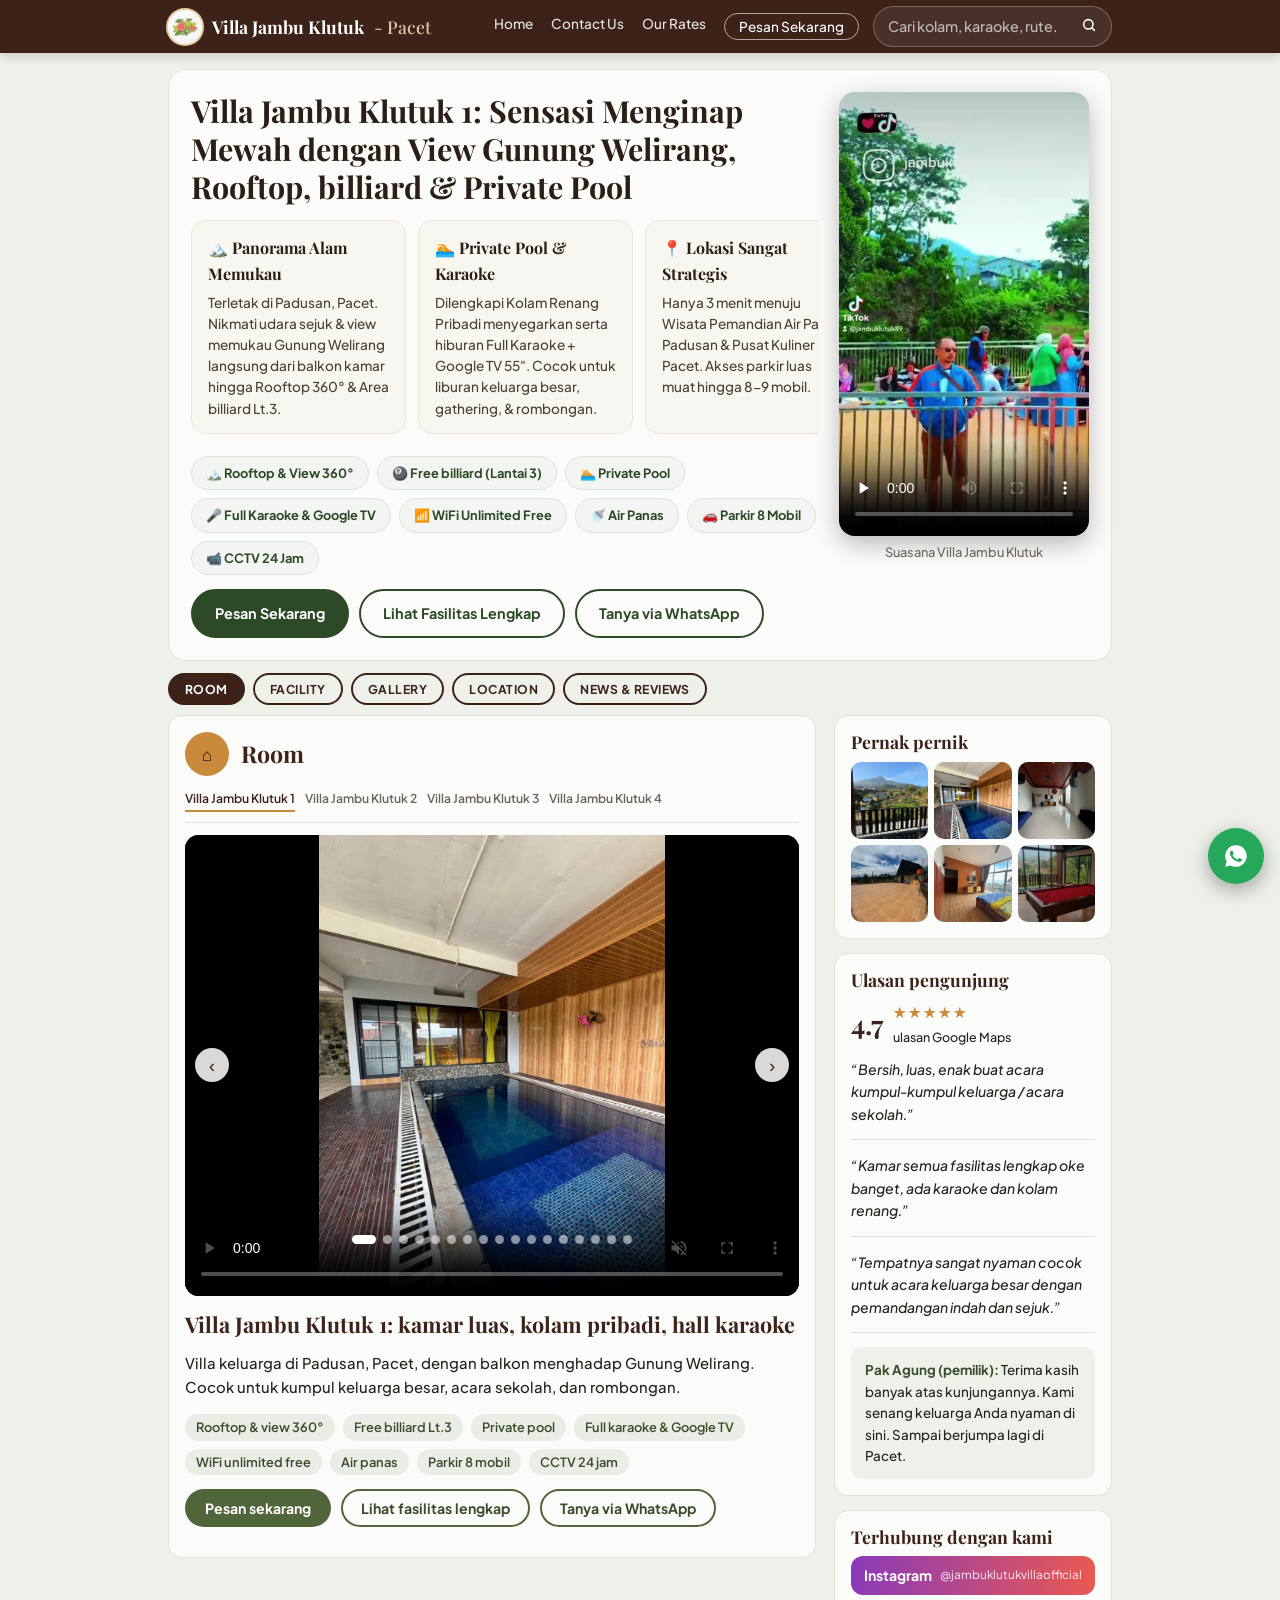
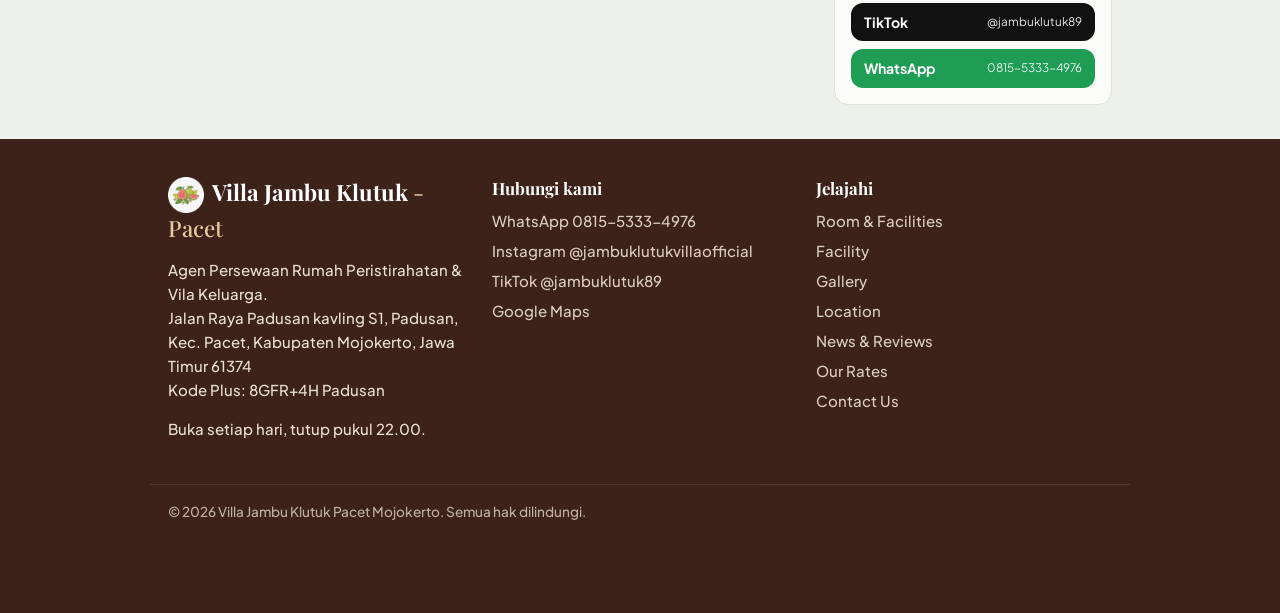
<file: index.html>
<!DOCTYPE html>
<html lang="id">
<head>
<meta charset="utf-8">
<meta name="viewport" content="width=device-width, initial-scale=1, viewport-fit=cover">
<title>Villa Jambu Klutuk Pacet Mojokerto | Sewa Vila Keluarga View Gunung Welirang</title>
<meta name="description" content="Sewa vila keluarga di Padusan, Pacet, Mojokerto. Kamar dengan balkon view Gunung Welirang, private pool, karaoke, free billiard, WiFi unlimited free, parkir 8-9 mobil. Rating Google 4.7. Pesan via WhatsApp 0815-5333-4976.">
<meta name="theme-color" content="#3D2219">
<meta property="og:type" content="website">
<meta property="og:title" content="Villa Jambu Klutuk Pacet Mojokerto">
<meta property="og:description" content="Vila keluarga sejuk dengan balkon menghadap Gunung Welirang. Cocok untuk gathering, acara sekolah, dan rombongan.">
<meta property="og:image" content="assets/img/view-1.webp">
<link rel="icon" type="image/png" href="assets/img/favicon.png">
<link rel="preconnect" href="https://fonts.googleapis.com">
<link rel="preconnect" href="https://fonts.gstatic.com" crossorigin>
<link href="https://fonts.googleapis.com/css2?family=Playfair+Display:wght@700&family=Plus+Jakarta+Sans:wght@500;600;700&display=swap" rel="stylesheet">
<link rel="stylesheet" href="assets/style.css?v=7">
<script type="application/ld+json">
{"@context":"https://schema.org","@type":"LodgingBusiness","name":"Villa Jambu Klutuk Pacet Mojokerto","description":"Agen persewaan rumah peristirahatan & vila keluarga di Padusan, Pacet.","telephone":"+6281553334976","image":"assets/img/view-1.webp","address":{"@type":"PostalAddress","streetAddress":"Jalan Raya Padusan kavling S1, Padusan","addressLocality":"Pacet, Kabupaten Mojokerto","addressRegion":"Jawa Timur","postalCode":"61374","addressCountry":"ID"},"aggregateRating":{"@type":"AggregateRating","ratingValue":"4.7","reviewCount":""},"openingHours":"Mo-Su 00:00-22:00","hasMap":"https://maps.app.goo.gl/6kj6jm3er1odXguR8","sameAs":["https://www.instagram.com/jambuklutukvillaofficial","https://www.tiktok.com/@jambuklutuk89"]}
</script>
</head>
<body>
<a class="skip" href="#main">Lewati ke konten</a>

<header class="top">
  <div class="wrap top-in">
    <a class="logo" href="#/room/villa-1" data-home><img src="assets/img/logo.webp" alt="" width="40" height="40">Villa Jambu Klutuk <span>- Pacet</span></a>
    <nav class="toplinks" aria-label="Navigasi atas">
      <a href="#/room/villa-1" data-home>Home</a>
      <a href="#/contact">Contact Us</a>
      <a href="#/rates">Our Rates</a>
      <a class="pill" href="#booking">Pesan Sekarang</a>
    </nav>
    <form class="search" id="search" role="search" autocomplete="off">
      <input id="q" type="search" placeholder="Cari kolam, karaoke, rute…" aria-label="Cari di situs">
      <button aria-label="Cari"><svg width="16" height="16" viewBox="0 0 24 24" fill="none" stroke="currentColor" stroke-width="2.4" stroke-linecap="round"><circle cx="11" cy="11" r="7"/><path d="m20 20-3.5-3.5"/></svg></button>
      <ul id="results" hidden></ul>
    </form>
  </div>
</header>



<section class="wrap home" id="hero" aria-label="Villa Jambu Klutuk 1">
  <div class="home-txt">
    <h1>Villa Jambu Klutuk 1: Sensasi Menginap Mewah dengan View Gunung Welirang, Rooftop, billiard &amp; Private Pool</h1>
    <div class="hcards" tabindex="0" aria-label="Ringkasan keunggulan, geser ke samping">
      <article class="hcard"><h4>🏔️ Panorama Alam Memukau</h4><p>Terletak di Padusan, Pacet. Nikmati udara sejuk &amp; view memukau Gunung Welirang langsung dari balkon kamar hingga Rooftop 360° &amp; Area billiard Lt.3.</p></article>
      <article class="hcard"><h4>🏊 Private Pool &amp; Karaoke</h4><p>Dilengkapi Kolam Renang Pribadi menyegarkan serta hiburan Full Karaoke + Google TV 55". Cocok untuk liburan keluarga besar, gathering, &amp; rombongan.</p></article>
      <article class="hcard"><h4>📍 Lokasi Sangat Strategis</h4><p>Hanya 3 menit menuju Wisata Pemandian Air Panas Padusan &amp; Pusat Kuliner Pacet. Akses parkir luas muat hingga 8-9 mobil.</p></article>
    </div>
    <ul class="badges"><li>🏔️ Rooftop &amp; View 360°</li><li>🎱 Free billiard (Lantai 3)</li><li>🏊 Private Pool</li><li>🎤 Full Karaoke &amp; Google TV</li><li>📶 WiFi Unlimited Free</li><li>🚿 Air Panas</li><li>🚗 Parkir 8 Mobil</li><li>📹 CCTV 24 Jam</li></ul>
    <div class="hcta"><a class="gbtn gbtn-solid" href="#booking">Pesan Sekarang</a><a class="gbtn" href="#/facility/villa-1">Lihat Fasilitas Lengkap</a><a class="gbtn" href="https://wa.me/6281553334976?text=Halo%20Villa%20Jambu%20Klutuk%2C%20saya%20ingin%20bertanya%20tentang%20Villa%201." target="_blank" rel="noopener">Tanya via WhatsApp</a></div>
  </div>
  <figure class="home-vid"><video controls playsinline preload="none" poster="assets/video/home.jpg" src="assets/video/home.mp4"></video><figcaption>Suasana Villa Jambu Klutuk</figcaption></figure>
</section>
<div class="wrap">
  <div class="tabs" role="tablist" aria-label="Menu utama" id="tabs"></div>
  <div class="grid">
    <main id="main" tabindex="-1" aria-live="polite"></main>
    <aside class="side" id="side"></aside>
  </div>
</div>

<footer id="kontak">
  <div class="wrap foot">
    <div>
      <p class="flogo"><img src="assets/img/logo.webp" alt="" width="36" height="36" style="display:inline-block;vertical-align:middle;margin-right:8px">Villa Jambu Klutuk <span>- Pacet</span></p>
      <p>Agen Persewaan Rumah Peristirahatan &amp; Vila Keluarga.<br>Jalan Raya Padusan kavling S1, Padusan, Kec. Pacet, Kabupaten Mojokerto, Jawa Timur 61374<br>Kode Plus: 8GFR+4H Padusan</p>
      <p>Buka setiap hari, tutup pukul 22.00.</p>
    </div>
    <div>
      <p class="fh">Hubungi kami</p>
      <a href="https://wa.me/6281553334976" target="_blank" rel="noopener">WhatsApp 0815-5333-4976</a>
      <a href="https://www.instagram.com/jambuklutukvillaofficial?mdxt=NDI1bDFkcmZlb2t2" target="_blank" rel="noopener">Instagram @jambuklutukvillaofficial</a>
      <a href="https://www.tiktok.com/@jambuklutuk89?_r=1&_t=ZS-9AanD5Vuq3d" target="_blank" rel="noopener">TikTok @jambuklutuk89</a>
      <a href="https://maps.app.goo.gl/6kj6jm3er1odXguR8" target="_blank" rel="noopener">Google Maps</a>
    </div>
    <div>
      <p class="fh">Jelajahi</p>
      <a href="#/room/villa-1">Room &amp; Facilities</a>
      <a href="#/facility/villa-1">Facility</a>
      <a href="#/gallery/dalam">Gallery</a>
      <a href="#/location/villa-1">Location</a>
      <a href="#/news/tips">News &amp; Reviews</a>
      <a href="#/rates">Our Rates</a>
      <a href="#/contact">Contact Us</a>
    </div>
  </div>
  <p class="copy wrap">© <span id="yr"></span> Villa Jambu Klutuk Pacet Mojokerto. Semua hak dilindungi.</p>
</footer>

<a class="wa-float" href="https://wa.me/6281553334976?text=Halo%20Villa%20Jambu%20Klutuk%2C%20saya%20ingin%20bertanya%20ketersediaan." target="_blank" rel="noopener" aria-label="Chat WhatsApp">
  <svg width="26" height="26" viewBox="0 0 24 24" fill="currentColor"><path d="M12 2a10 10 0 0 0-8.6 15.1L2 22l5-1.3A10 10 0 1 0 12 2Zm5.2 14.2c-.2.6-1.300 1.200-1.800 1.200-.5.100-1 .2-3.300-.7-2.800-1.100-4.600-4-4.700-4.200-.1-.2-1.100-1.500-1.100-2.800 0-1.300.7-2 .9-2.200.2-.3.500-.3.700-.3h.5c.2 0 .4 0 .6.500l.8 2c.1.200.1.300 0 .5l-.3.400-.4.400c-.1.200-.3.300-.1.600.2.300.8 1.300 1.700 2.100 1.200 1 2.100 1.300 2.400 1.500.3.100.5.100.6-.1l.9-1.100c.2-.3.400-.2.600-.1l1.900.9c.3.100.5.200.5.300.1.200.1.700-.1 1.300Z"/></svg>
</a>
<button class="totop" id="totop" aria-label="Kembali ke atas" hidden>↑</button>

<dialog id="pesan" aria-label="Pesan sekarang">
  <div class="p-head"><h2>Pesan sekarang</h2><button class="p-x" aria-label="Tutup" type="button">×</button></div>
  <div class="p-body">
    <blockquote class="pq">“Rumah terbaik untuk berlibur adalah tempat di mana tawa keluarga terdengar sampai ke lembah.”</blockquote>
    <div id="bk-wrap"></div>
  </div>
</dialog>
<dialog id="lb" aria-label="Penampil foto">
  <button class="lb-x" aria-label="Tutup">×</button>
  <button class="lb-n lb-prev" aria-label="Sebelumnya">‹</button>
  <figure><img id="lb-img" alt=""><figcaption id="lb-cap"></figcaption></figure>
  <button class="lb-n lb-next" aria-label="Berikutnya">›</button>
</dialog>
<script src="assets/app.js?v=7"></script>
</body>
</html>
</file>
<file: assets/style.css>
:root{--brown:#3D2219;--brown2:#5a3526;--moss:#51653A;--moss-d:#3b4c2a;--mist:#EEF1EA;--paper:#FBFCF9;--amber:#C98A3B;--ink:#26211d;--mute:#6b645d;--line:#dfe3d8;--r:14px;
--serif:'Fraunces',Georgia,'Times New Roman',serif;--sans:'Nunito Sans',system-ui,-apple-system,'Segoe UI',Roboto,sans-serif}
*{box-sizing:border-box}html{scroll-behavior:smooth;scroll-padding-top:84px}
body{margin:0;font:16px/1.65 var(--sans);color:var(--ink);background:var(--mist);-webkit-text-size-adjust:100%}
img,video{max-width:100%;display:block}a{color:inherit}
h1,h2,h3{font-family:var(--serif);line-height:1.18;margin:0 0 .5em;font-weight:700;color:var(--brown)}
.wrap{max-width:1200px;margin:0 auto;padding:0 18px}
.skip{position:absolute;left:-999px}.skip:focus{left:10px;top:10px;background:#fff;padding:8px 12px;z-index:99}
:focus-visible{outline:3px solid var(--amber);outline-offset:2px}
.top{background:var(--brown);color:#fff;position:sticky;top:0;z-index:30;box-shadow:0 2px 12px #0003}
.top-in{display:flex;align-items:center;gap:18px;padding-top:10px;padding-bottom:10px;flex-wrap:wrap}
.logo{font:700 1.25rem var(--serif);text-decoration:none;margin-right:auto}.logo span{font-weight:500;color:#e5c9a0}
.toplinks{display:flex;gap:18px;font-size:.92rem}.toplinks a{text-decoration:none;opacity:.88}.toplinks a:hover{opacity:1;text-decoration:underline}
.search{position:relative;display:flex;background:#fff1;border:1px solid #fff4;border-radius:99px;padding:2px 4px 2px 14px;min-width:230px}
.search input{flex:1;background:none;border:0;color:#fff;font:inherit;font-size:.9rem;min-width:0;padding:6px 0}.search input::placeholder{color:#fffa}.search input:focus{outline:0}
.search button{background:none;border:0;color:#fff;padding:0 10px;cursor:pointer}
#results{position:absolute;top:110%;left:0;right:0;background:#fff;color:var(--ink);list-style:none;margin:0;padding:6px;border-radius:12px;box-shadow:0 10px 30px #0004}
#results a{display:block;padding:8px 10px;border-radius:8px;text-decoration:none;font-size:.92rem}#results a:hover,#results a:focus{background:var(--mist)}
.hero{position:relative;color:#fff;min-height:420px;display:flex;align-items:flex-end;overflow:hidden}
.hero>img{position:absolute;inset:0;width:100%;height:100%;object-fit:cover}
.hero::after{content:"";position:absolute;inset:0;background:linear-gradient(180deg,#2a150e22 0%,#2a150ecc 100%)}
.hero-in{position:relative;z-index:2;padding-top:90px;padding-bottom:34px;width:100%}
.hero h1{color:#fff;font-size:clamp(1.9rem,4.6vw,3.2rem);max-width:17ch;text-wrap:balance}
.lead{max-width:56ch;font-size:1.08rem;color:#f4ece2;margin:0 0 20px}
.rating-chip{display:inline-block;background:#ffffff22;backdrop-filter:blur(6px);border:1px solid #fff4;border-radius:99px;padding:3px 14px;margin:0 0 14px;font-weight:700}.rating-chip small{font-weight:400;opacity:.85;margin-left:6px}
.cta{display:flex;gap:10px;flex-wrap:wrap}
.btn{display:inline-block;padding:11px 22px;border-radius:99px;font-weight:700;text-decoration:none;border:2px solid transparent;cursor:pointer;font:700 .96rem var(--sans);transition:background .2s,transform .2s}
.btn-wa{background:var(--amber);color:#2b1408}.btn-wa:hover{background:#dd9d4c}
.btn-ghost{border-color:#fff9;color:#fff}.btn-ghost:hover{background:#fff2}
.btn-moss{background:var(--moss);color:#fff}.btn-moss:hover{background:var(--moss-d)}
.btn-line{border-color:var(--moss);color:var(--moss-d);background:transparent}.btn-line:hover{background:#51653a14}
.tabs{display:flex;gap:8px;overflow-x:auto;padding:18px 0 14px;scrollbar-width:none}.tabs::-webkit-scrollbar{display:none}
.tab{flex:none;border:2px solid var(--brown);background:transparent;color:var(--brown);padding:9px 20px;border-radius:99px;font:700 .85rem var(--sans);letter-spacing:.04em;cursor:pointer;transition:.2s}
.tab:hover{background:#3d221914}.tab[aria-selected=true]{background:var(--brown);color:#fff}
.grid{display:grid;grid-template-columns:1fr;gap:26px;padding-bottom:34px}
@media(min-width:1024px){.grid{grid-template-columns:7fr 3fr}}
main{min-width:0;outline:0}.card{background:var(--paper);border:1px solid var(--line);border-radius:var(--r);padding:22px}
.subs{display:flex;gap:6px 18px;flex-wrap:wrap;margin:0 0 16px;padding-bottom:10px;border-bottom:1px solid var(--line)}
.sub{background:none;border:0;padding:4px 0;font:600 .95rem var(--sans);color:var(--mute);cursor:pointer;border-bottom:2px solid transparent}
.sub:hover{color:var(--brown)}.sub[aria-selected=true]{color:var(--brown);border-color:var(--amber)}
.slider{position:relative;border-radius:var(--r);overflow:hidden;background:#1d0f09;touch-action:pan-y;user-select:none}
.track{display:flex;transition:transform .6s cubic-bezier(.4,.1,.2,1)}
.slide{position:relative;flex:0 0 100%;aspect-ratio:4/3;overflow:hidden}
.slide::before{content:"";position:absolute;inset:-20px;background:var(--bg) center/cover;filter:blur(22px) brightness(.65)}
.slide img{position:relative;width:100%;height:100%;object-fit:contain}
.arr{position:absolute;top:50%;transform:translateY(-50%);width:42px;height:42px;border-radius:50%;border:0;background:#ffffffd9;color:var(--brown);font-size:1.5rem;line-height:1;cursor:pointer}.arr:hover{background:#fff}
.prev{left:10px}.next{right:10px}
.dots{position:absolute;bottom:10px;left:0;right:0;display:flex;justify-content:center;gap:7px}
.dot{width:9px;height:9px;border-radius:50%;border:0;background:#fff8;padding:0;cursor:pointer}.dot[aria-current=true]{background:#fff;width:24px;border-radius:9px}
.cap{position:absolute;left:12px;bottom:28px;background:#2a150ebb;color:#fff;font-size:.82rem;padding:3px 10px;border-radius:99px}
.info h2{font-size:1.8rem;margin-top:22px}.info p{max-width:68ch}
.chips{display:flex;flex-wrap:wrap;gap:8px;list-style:none;padding:0;margin:14px 0}
.chips li{background:#51653a1a;color:var(--moss-d);padding:5px 13px;border-radius:99px;font-size:.88rem;font-weight:600}
.note{background:#c98a3b1f;border-left:4px solid var(--amber);padding:12px 16px;border-radius:0 10px 10px 0;margin:16px 0}
.pgrid{columns:3 190px;column-gap:10px}
.pgrid button{display:block;width:100%;margin:0 0 10px;padding:0;border:0;border-radius:10px;overflow:hidden;cursor:zoom-in;background:#ddd}
.pgrid img{width:100%;transition:transform .5s}.pgrid button:hover img{transform:scale(1.04)}
.vgrid{display:grid;gap:16px;grid-template-columns:repeat(auto-fit,minmax(260px,1fr))}.vgrid video{width:100%;border-radius:12px;background:#000;max-height:520px}
.map-frame{width:100%;aspect-ratio:16/10;border:0;border-radius:12px}
.row{display:flex;gap:10px;flex-wrap:wrap;margin:14px 0}
.art{border-top:1px solid var(--line);padding:14px 0}.art summary{font:700 1.15rem var(--serif);color:var(--brown);cursor:pointer}.art p{margin:.6em 0 0}
.side{display:flex;flex-direction:column;gap:20px;min-width:0}.side h3{font-size:1.3rem}
.thumbs{display:grid;grid-template-columns:repeat(2,1fr);gap:8px}.thumbs button{padding:0;border:0;border-radius:10px;overflow:hidden;aspect-ratio:1;cursor:zoom-in}.thumbs img{width:100%;height:100%;object-fit:cover;transition:transform .5s}.thumbs button:hover img{transform:scale(1.07)}
.stars{color:var(--amber);letter-spacing:2px}.score{display:flex;align-items:center;gap:10px;margin-bottom:10px}.score b{font:700 2.2rem var(--serif);color:var(--brown)}
.rev{margin:0 0 14px;padding:0 0 14px;border-bottom:1px solid var(--line)}.rev q{display:block;font-style:italic}.rev small{color:var(--mute)}
.reply{background:var(--mist);padding:12px 14px;border-radius:10px;font-size:.92rem}.reply b{color:var(--moss-d)}
.soc{display:flex;flex-direction:column;gap:8px}.soc a{display:flex;justify-content:space-between;align-items:center;padding:11px 16px;border-radius:12px;text-decoration:none;font-weight:700;color:#fff}
.soc .ig{background:linear-gradient(90deg,#8a3ab9,#e95950)}.soc .tt{background:#111}.soc .wa{background:#1f9d55}.soc small{font-weight:400;opacity:.9}
.band{padding-top:10px;padding-bottom:34px}.band blockquote{margin:0;font:italic 500 clamp(1.4rem,3vw,2.1rem)/1.35 var(--serif);color:var(--brown);text-align:center;max-width:30ch;margin-inline:auto;text-wrap:balance}
.block{padding-bottom:40px}.block>h2{font-size:clamp(1.6rem,3vw,2.3rem)}.sec-sub{color:var(--mute);max-width:60ch;margin-top:-.2em}
.rates{display:grid;gap:14px;grid-template-columns:repeat(auto-fit,minmax(200px,1fr));margin:18px 0 26px}
.rate{background:var(--paper);border:1px solid var(--line);border-radius:var(--r);padding:18px}.rate h3{font-size:1.15rem;margin-bottom:.2em}.rate p{margin:.2em 0;font-size:.92rem;color:var(--mute)}.rate .pr{font:700 1.15rem var(--serif);color:var(--moss-d)}
.bk{display:grid;gap:26px;grid-template-columns:1fr}@media(min-width:900px){.bk{grid-template-columns:1.1fr 1fr}}
form.f{display:grid;gap:12px;grid-template-columns:1fr 1fr}.f label{display:grid;gap:4px;font-weight:700;font-size:.88rem}.f .full{grid-column:1/-1}
.f input,.f select,.f textarea{font:inherit;padding:10px 12px;border:1px solid #c8cdbf;border-radius:10px;background:#fff;width:100%}
.f .err{color:#a32020;font-size:.88rem;grid-column:1/-1;min-height:1.2em;margin:0}
.rules{margin:0;padding-left:1.1em}.rules li{margin:.35em 0}
.near{display:grid;gap:14px;grid-template-columns:repeat(auto-fit,minmax(220px,1fr));margin-top:16px}.near div{background:var(--paper);border:1px solid var(--line);border-radius:var(--r);padding:16px}.near h3{font-size:1.1rem;margin-bottom:.2em}.near p{margin:0;font-size:.92rem;color:var(--mute)}
.faq details{background:var(--paper);border:1px solid var(--line);border-radius:12px;padding:14px 18px;margin-bottom:10px}.faq summary{font-weight:700;cursor:pointer}.faq p{margin:.6em 0 0}
footer{background:var(--brown);color:#eadfd3;padding-top:38px}
.foot{display:grid;gap:28px;grid-template-columns:repeat(auto-fit,minmax(230px,1fr))}.foot a{display:block;text-decoration:none;padding:3px 0;opacity:.9}.foot a:hover{text-decoration:underline;opacity:1}
.flogo{font:700 1.4rem var(--serif);color:#fff;margin:0 0 .4em}.flogo span{color:#e5c9a0;font-weight:500}.fh{font:700 1.05rem var(--serif);color:#fff;margin:0 0 .4em}
.copy{border-top:1px solid #fff2;margin-top:28px;padding-top:16px;padding-bottom:90px;font-size:.85rem;opacity:.75}
.wa-float{position:fixed;right:16px;bottom:calc(16px + env(safe-area-inset-bottom,0px));width:56px;height:56px;border-radius:50%;background:#25a85a;color:#fff;display:grid;place-items:center;box-shadow:0 6px 20px #0005;z-index:40}
.totop{position:fixed;right:24px;bottom:calc(84px + env(safe-area-inset-bottom,0px));width:40px;height:40px;border-radius:50%;border:0;background:var(--brown);color:#fff;font-size:1.2rem;cursor:pointer;z-index:40}
dialog#lb{border:0;background:#150a06f2;width:100vw;height:100vh;max-width:none;max-height:none;padding:0;color:#fff}
dialog#lb[open]{display:grid;grid-template-columns:56px 1fr 56px;align-items:center}
dialog#lb::backdrop{background:#000}#lb figure{margin:0;text-align:center;min-width:0}#lb img{max-height:84vh;margin:auto;border-radius:6px}#lb figcaption{margin-top:10px;font-size:.92rem;opacity:.85}
.lb-n,.lb-x{background:none;border:0;color:#fff;font-size:2.6rem;cursor:pointer;height:100%}.lb-x{position:absolute;top:6px;right:14px;height:auto;font-size:2.2rem;z-index:2}
@media(max-width:640px){.toplinks{order:3;width:100%;justify-content:space-between}.search{flex:1;min-width:0}.f{grid-template-columns:1fr}.card{padding:16px}dialog#lb[open]{grid-template-columns:36px 1fr 36px}.arr{width:36px;height:36px}}
@media(prefers-reduced-motion:reduce){*{transition:none!important;scroll-behavior:auto!important}}
.sub{text-align:left}
@media(max-width:640px){.logo{font-size:1.05rem;margin-right:0;flex:none}.search{min-width:120px}}
.logo{display:flex;align-items:center;gap:10px}.logo img{border-radius:50%;background:#fff;box-shadow:0 0 0 2px #e5c9a0}
.fgrid{display:grid;gap:14px;grid-template-columns:repeat(auto-fit,minmax(260px,1fr));margin:18px 0}.fgrid div{background:var(--mist);border-radius:12px;padding:14px 16px}.fgrid h3{font-size:1.1rem;margin-bottom:.3em}.fgrid ul{margin:0;padding-left:1.1em;font-size:.93rem}.fgrid li{margin:.3em 0}

/* ---- Tampilan ringkas ---- */
body{font-size:15px;line-height:1.6}
.wrap{max-width:980px}
.top-in{padding-top:6px;padding-bottom:6px;gap:14px}
.logo{font-size:1.1rem}.logo img{width:34px;height:34px}
.toplinks{font-size:.85rem}.search{min-width:190px}
.hero{min-height:300px}.hero-in{padding-top:56px;padding-bottom:24px}
.hero h1{font-size:clamp(1.5rem,3.4vw,2.2rem)}.lead{font-size:.95rem;margin-bottom:14px}
.btn{padding:8px 18px;font-size:.88rem}
.tabs{padding:12px 0 10px}.tab{padding:6px 15px;font-size:.76rem}
.grid{gap:18px}.card{padding:16px}
.sub{font-size:.86rem}.subs{gap:4px 14px;margin-bottom:12px}
.slide{aspect-ratio:16/10}.arr{width:34px;height:34px;font-size:1.2rem}
.info h2{font-size:1.35rem;margin-top:16px}.info p{font-size:.93rem}
.chips li{font-size:.8rem;padding:3px 11px}
.fgrid li{font-size:.86rem}.fgrid h3{font-size:1rem}.fgrid div{padding:10px 14px}
.side{gap:14px}.side h3{font-size:1.1rem}.thumbs{grid-template-columns:repeat(3,1fr);gap:6px}
.score b{font-size:1.7rem}.rev q{font-size:.88rem}.reply{font-size:.84rem}.soc a{padding:8px 13px;font-size:.88rem}
/* jendela pesan */
dialog#pesan{border:0;border-radius:16px;padding:0;width:min(860px,96vw);max-height:92vh;background:var(--mist);color:var(--ink);overflow:auto;margin:auto}
dialog#pesan::backdrop{background:#150a06b3}
.p-head{position:sticky;top:0;z-index:2;display:flex;justify-content:space-between;align-items:center;background:var(--brown);color:#fff;padding:10px 18px}
.p-head h2{color:#fff;margin:0;font-size:1.2rem}.p-x{background:none;border:0;color:#fff;font-size:1.9rem;line-height:1;cursor:pointer}
.p-body{padding:18px}.pq{margin:0 auto 18px;font:italic 500 1.2rem/1.4 var(--serif);color:var(--brown);text-align:center;max-width:34ch}
#pesan .block{padding-bottom:22px}#pesan .block>h2{font-size:1.4rem}
@media(min-width:720px){#pesan .bk{grid-template-columns:1.1fr 1fr}}
.sub{font-size:.8rem;white-space:nowrap}.subs{gap:4px 12px}
.hero>img{object-position:center 18%}.sub{font-size:.76rem}.subs{gap:4px 10px}

/* hero terbagi: teks kiri, foto kanan (foto terlihat penuh di laptop) */
.hero{min-height:0;display:block;background:linear-gradient(120deg,#3D2219 0%,#5a3526 65%,#51653A 100%)}
.hero::after{display:none}.hero[hidden]{display:none}
.hero-in{display:grid;gap:22px;grid-template-columns:1fr;align-items:center;padding-top:22px;padding-bottom:22px;width:auto}
@media(min-width:820px){.hero-in{grid-template-columns:1.05fr 1fr}}
.hero-pic{width:100%;aspect-ratio:4/3;object-fit:cover;object-position:center 12%;border-radius:14px;box-shadow:0 10px 30px #0007}
.hero h1{max-width:none;font-size:clamp(1.5rem,3vw,2.1rem)}
/* halaman Contact & Rates */
.pg-head{display:flex;align-items:center;gap:12px;margin-bottom:14px}.pg-head h2{margin:0;font-size:1.6rem}
.pg-ic{width:44px;height:44px;border-radius:50%;background:var(--amber);color:#2b1408;display:grid;place-items:center;font:700 1.1rem var(--serif);flex:none}
.dl{display:grid;grid-template-columns:130px 1fr;gap:10px 16px;margin:0 0 16px}.dl dt{font-weight:700;color:var(--brown)}.dl dd{margin:0}.dl small,.mut{color:var(--mute)}
.dl a{color:var(--moss-d);font-weight:600}
@media(max-width:560px){.dl{grid-template-columns:1fr;gap:2px}.dl dd{margin-bottom:10px}}
.page .map-frame{margin-top:14px}
.rt{border-top:1px solid var(--line);padding:12px 0}.rt-h{display:flex;justify-content:space-between;gap:10px;flex-wrap:wrap;font-family:var(--serif);font-size:1.1rem;color:var(--brown)}.rt-h span{color:var(--moss-d);font-weight:700;font-size:.95rem}
.rt ul{margin:.4em 0 0;padding-left:1.1em;font-size:.92rem}.h3{font-size:1.15rem;margin:22px 0 8px}

/* v3: tanpa hero, mirip referensi De'desa */
.pill{border:1.5px solid #fff9;border-radius:99px;padding:2px 14px;opacity:1!important}.pill:hover{background:#fff2;text-decoration:none!important}
.tabs{flex-wrap:wrap;overflow:visible}
.slide{aspect-ratio:4/3}
.sh{display:none}
.card>.pg-head{margin-bottom:10px}.card>.pg-head h2{font-size:1.45rem}
@media(max-width:640px){
 .top{position:static;box-shadow:none}
 .top-in{flex-direction:column;align-items:center;text-align:center;gap:10px;padding:16px 18px}
 .logo{flex-direction:column;gap:6px;font-size:1.3rem;margin:0}.logo img{width:60px;height:60px}.logo span{display:inline}
 .toplinks{order:0;width:auto;justify-content:center;flex-wrap:wrap;gap:6px 16px}.toplinks .pill{padding:1px 12px}
 .search{width:100%;flex:none;min-width:0;background:#fff;border:0}.search input{color:var(--ink)}.search input::placeholder{color:#8a817a}
 .search button{background:var(--amber);color:#2b1408;border-radius:99px;margin:3px;padding:6px 12px}
 .tabs{justify-content:center;gap:6px;padding:14px 0 10px}.tab{padding:5px 13px;font-size:.72rem}
 .lg{display:none}.sh{display:inline}
 .subs{gap:2px 16px}.sub{font:700 .95rem var(--serif);color:var(--brown)}.sub[aria-selected=true]{color:#a8322c}
 .slide{aspect-ratio:3/4}
 .card{padding:14px}.wrap{padding:0 12px}
 .totop{right:20px}
}

/* v5: font baru, hero, kartu fasilitas */
:root{--serif:'Playfair Display',Georgia,'Times New Roman',serif;--sans:'Plus Jakarta Sans',system-ui,-apple-system,'Segoe UI',Roboto,sans-serif}
body{font-weight:500}h1,h2,h3,h4{font-family:var(--serif);font-weight:700}
.home{display:grid;gap:20px;grid-template-columns:1fr;margin-top:16px;padding:22px;background:var(--paper);border:1px solid var(--line);border-radius:18px}
.home[hidden]{display:none}
@media(min-width:900px){.home{grid-template-columns:1fr 250px;align-items:start}}
.home h1{font-size:clamp(1.35rem,2.6vw,1.9rem);color:#2b1e16;margin-bottom:14px;line-height:1.25}
.hcards{display:flex;gap:12px;overflow-x:auto;scroll-snap-type:x mandatory;padding-bottom:8px;scrollbar-width:thin}
.hcard{flex:1 0 215px;scroll-snap-align:start;background:#f8f6f0;border-radius:14px;padding:14px 16px;border:1px solid #ece6d8}
.hcard h4{font-size:1rem;margin:0 0 6px;color:#2b1e16}.hcard p{margin:0;font-size:.85rem;line-height:1.55;color:#4a4039}
.badges{display:flex;flex-wrap:wrap;gap:8px;list-style:none;padding:0;margin:14px 0}
.badges li{background:#f2f5f2;color:#2d4a27;border:1px solid #dbe6d8;border-radius:20px;padding:6px 14px;font-size:.8rem;font-weight:700}
.hcta{display:flex;flex-wrap:wrap;gap:10px}
.gbtn{display:inline-block;text-align:center;padding:11px 22px;border-radius:99px;border:2px solid #2d4a27;color:#2d4a27;font-weight:700;font-size:.9rem;text-decoration:none;background:transparent;transition:.2s}
.gbtn:hover{background:#2d4a271a}.gbtn-solid{background:#2d4a27;color:#fff}.gbtn-solid:hover{background:#223b1e}
.home-vid{margin:0}.home-vid video{width:100%;max-width:250px;aspect-ratio:9/16;object-fit:cover;border-radius:16px;background:#000;box-shadow:0 8px 24px #0004;margin:0 auto}
.home-vid figcaption{text-align:center;font-size:.8rem;color:var(--mute);margin-top:6px}
@media(max-width:899px){.home-vid video{max-width:260px}}
@media(max-width:640px){.home{padding:16px}.hcard{flex-basis:80%}.hcta{flex-direction:column}.gbtn{width:100%}}
.fgrid{grid-template-columns:repeat(auto-fit,minmax(270px,1fr));gap:16px}
.fcard{background:#f8f6f0;border-radius:16px;padding:20px;box-shadow:0 2px 10px #3d221914;border:1px solid #ece6d8}
.fcard h3{font:700 1.15rem var(--serif);color:#2b1e16;margin:0 0 10px}
.fcard ul{list-style:none;margin:0;padding:0}.fcard li{font-size:.9rem;line-height:1.55;padding:8px 0;border-top:1px solid #ece6d8}.fcard li:first-child{border-top:0}.fcard b{color:#2d4a27}
.fcard:nth-child(3){grid-column:1/-1}
.home.wrap{width:min(944px,calc(100% - 24px));max-width:none;padding:22px}
@media(max-width:640px){.home.wrap{padding:16px}}
.home-txt,.home-vid{min-width:0}

/* v7: slide video */
.slide video{position:relative;width:100%;height:100%;object-fit:contain;background:#000}
.slider.vid .cap{display:none}.slider.vid .dots{bottom:52px}
</file>
